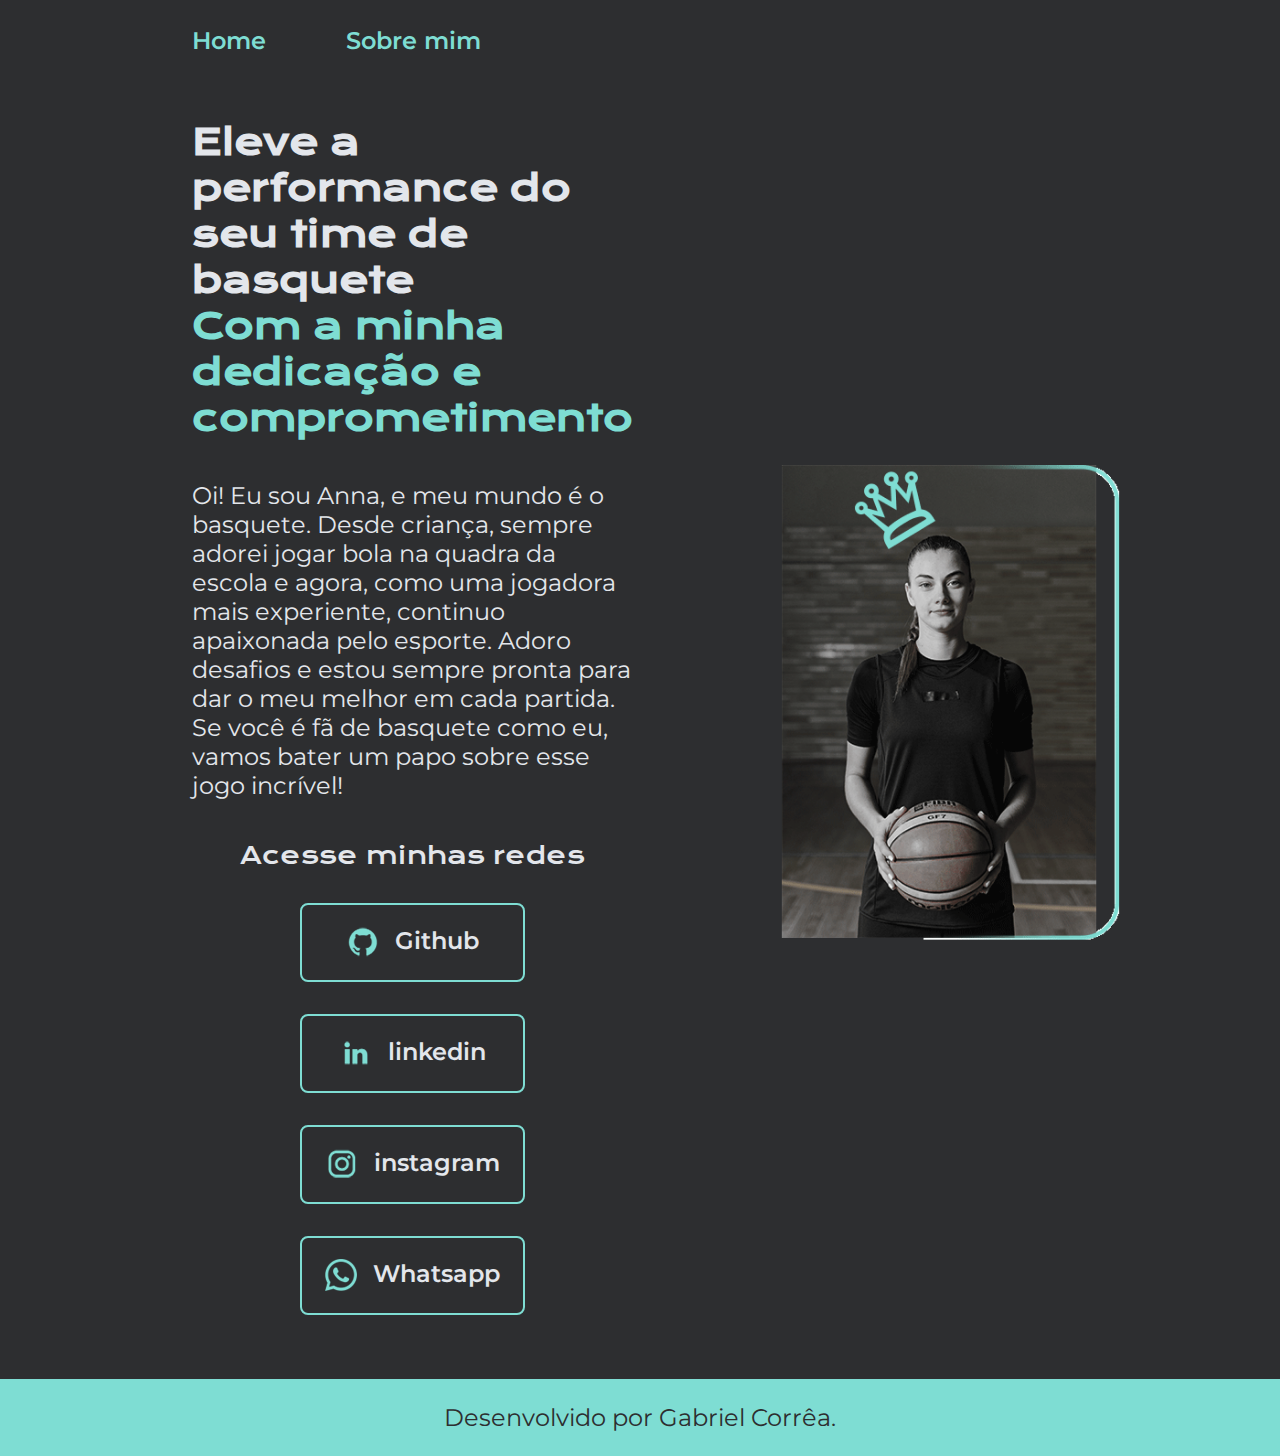
<file: index.html>
<!DOCTYPE html>
<html lang="pt-br">

<head>
    <meta charset="UTF-8">
    <meta http-equiv="X-UA-Compatible" content="IE=edge">
    <meta name="viewport" content="width=device-width, initial-scale=1.0">
    <title>Portifolio</title>
    <link rel="stylesheet" href="./styles/style.css">
</head>

<body>
    <header class="cabecalho">
        <nav class="cabecalho__menu">
            <a class="cabecalho__menu__link" href="index.html">Home</a>
            <a class="cabecalho__menu__link" href="about.html">Sobre mim</a>
        </nav>
    </header>
    <main class="apresentacao">
        <section class="apresentacao__conteudo">
            <h1 class="apresentacao__conteudo__titulo">Eleve a performance do seu time de basquete<br><strong 
            class="titulo-destaque">Com a minha dedicação e comprometimento
            </strong></h1>
            <p class="apresentacao__conteudo__texto">Oi! Eu sou Anna, e meu mundo é o basquete. Desde criança, sempre adorei jogar bola na quadra da escola e agora, como uma jogadora mais experiente, continuo apaixonada pelo esporte. Adoro desafios e estou sempre pronta para dar o meu melhor em cada partida. Se você é fã de basquete como eu, vamos bater um papo sobre esse jogo incrível!</p>
            <div class="apresentacao__links">
                <h2 class="apresentacao__links__subtitulo">Acesse minhas redes</h2>
                <a class="apresentacao__links__navegacao" href="https://github.com/Gabriel-Guanais">
                    <img src="./assets/git hub.png">
                    Github
                </a>
                <a class="apresentacao__links__navegacao" href="https://www.linkedin.com/in/gabriel-guanais-dev/">
                    <img src="./assets/linkdin.png">
                    linkedin
                </a>
                <a class="apresentacao__links__navegacao" href="https://www.instagram.com/gabriel_guanais/">
                    <img src="./assets/instagram.png">
                    instagram
                </a>
                <a class="apresentacao__links__navegacao" href="https://whatsgb.com.br">
                    <img src="./assets/whatazap.png">
                    Whatsapp
                </a>
            </div>
        </section>
        <img class="apresentacao__imagem" src="./assets/basquete.gif" alt="Foto de basquete">
    </main>
    <footer class="rodape">
        <p>Desenvolvido por Gabriel Corrêa.</p>
    </footer>
</body>

</html>
</file>
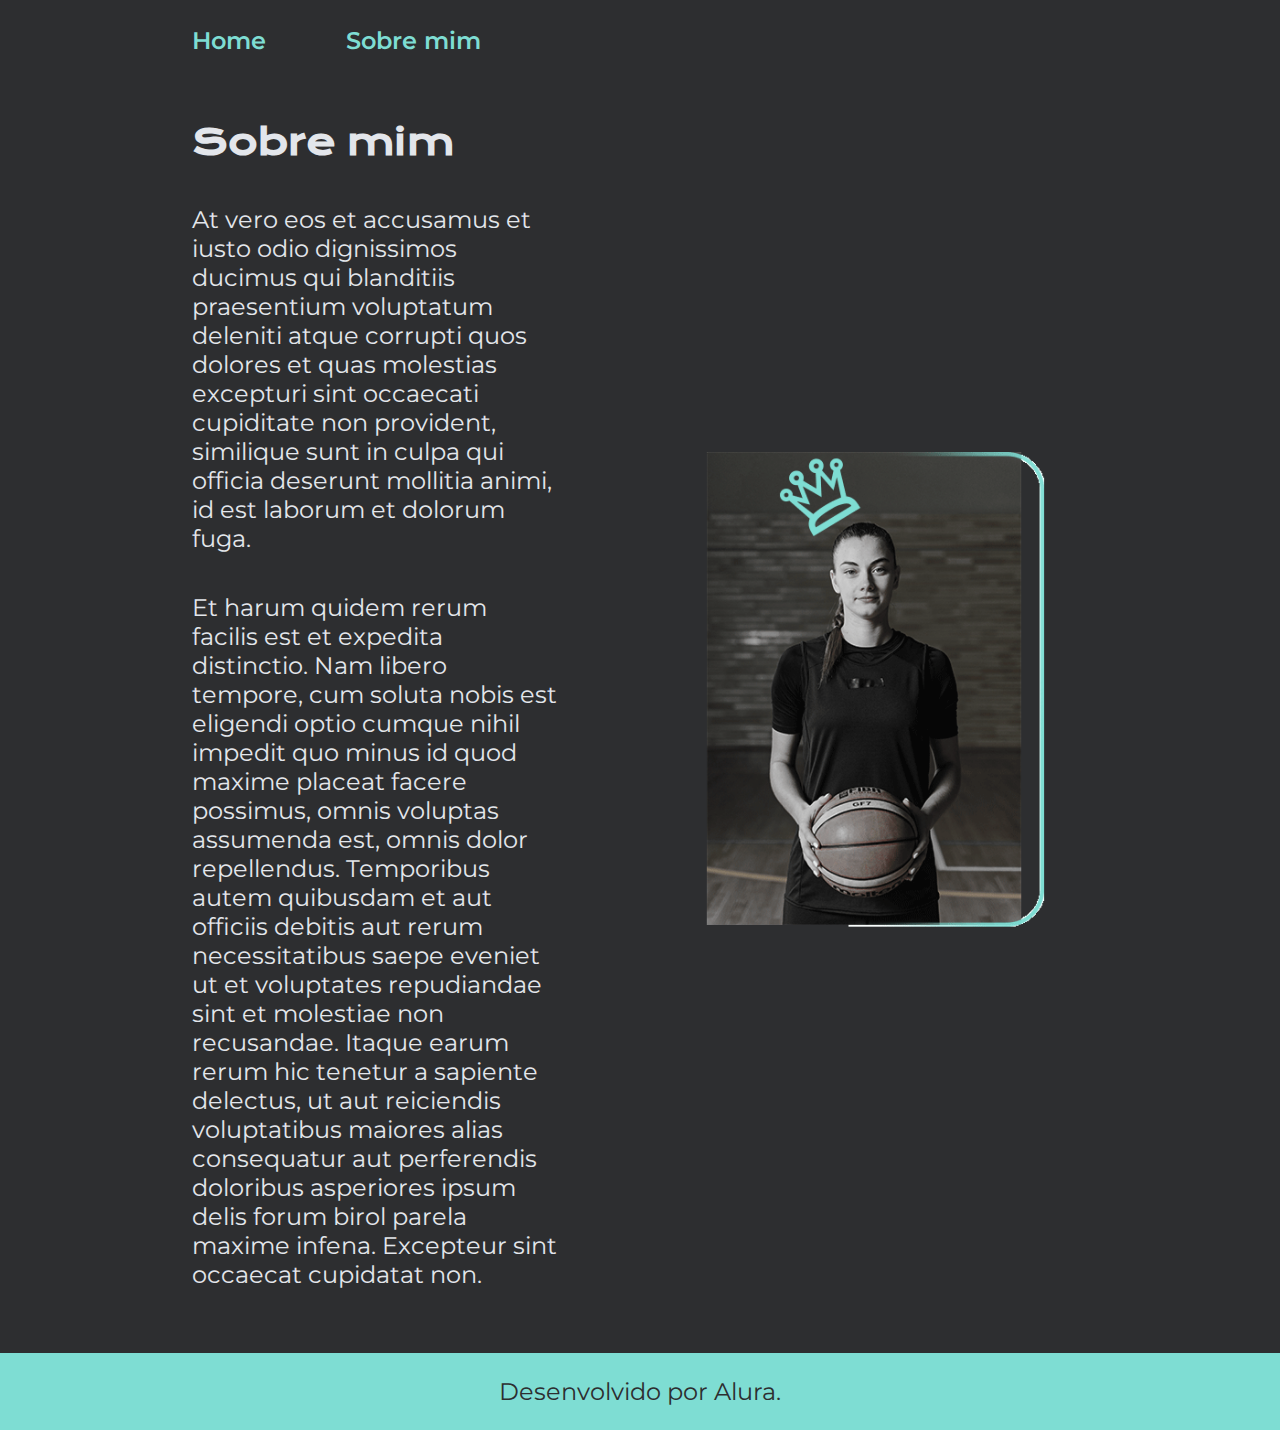
<file: about.html>
<!DOCTYPE html>
<html lang="pt-br">

<head>
    <meta charset="UTF-8">
    <meta http-equiv="X-UA-Compatible" content="IE=edge">
    <meta name="viewport" content="width=device-width, initial-scale=1.0">
    <title>Sobre mim</title>
    <link rel="stylesheet" href="./styles/style.css">
</head>

<body>
    <header class="cabecalho">
        <nav class="cabecalho__menu">
            <a class="cabecalho__menu__link" href="index.html">Home</a>
            <a class="cabecalho__menu__link" href="about.html">Sobre mim</a>
        </nav>
    </header>

    <main class="apresentacao">
        <section class="apresentacao__conteudo">
            <h1 class="apresentacao__conteudo__titulo">Sobre mim</h1>
            <p class="apresentacao__conteudo__texto">At vero eos et accusamus et iusto odio dignissimos ducimus qui blanditiis praesentium voluptatum deleniti
                atque corrupti quos dolores et quas molestias excepturi sint occaecati cupiditate non provident,
                similique sunt in culpa qui officia deserunt mollitia animi, id est laborum et dolorum fuga.
            </p>
            <p class="apresentacao__conteudo__texto">
                Et harum quidem rerum facilis est et expedita distinctio. Nam libero tempore, cum soluta nobis est
                eligendi optio cumque nihil impedit quo minus id quod maxime placeat facere possimus, omnis voluptas
                assumenda est, omnis dolor repellendus. Temporibus autem quibusdam et aut officiis debitis aut rerum
                necessitatibus saepe eveniet ut et voluptates repudiandae sint et molestiae non recusandae. Itaque earum
                rerum hic tenetur a sapiente delectus, ut aut reiciendis voluptatibus maiores alias consequatur aut
                perferendis doloribus asperiores ipsum delis forum birol parela maxime infena. Excepteur sint occaecat
                cupidatat non.</p>
        </section>
        <img class="apresentacao__imagem" src="./assets/basquete.gif" alt="Foto da Joana Santos programando">
    </main>

    <footer class="rodape">
        <p>Desenvolvido por Alura.</p>
    </footer>
</body>

</html>
</file>
<file: styles/style.css>
@import url('https://fonts.googleapis.com/css2?family=Krona+One&family=Montserrat:wght@400;600&display=swap');

:root {
    --cor-primaria: #2d2e30;
    --cor-secundaria: #e3e6eb;
    --cor-terciaria: #7eddd3;
    --cor-hover: #54585c;

    --fonte-primaria: 'Krona One', sans-serif;
    --fonte-secundaria: 'Montserrat', sans-serif;
}
*{
    margin: 0;
    padding: 0;
}

body{
    box-sizing: border-box;
    background-color: var(--cor-primaria);
    color: var(--cor-secundaria);
}

.cabecalho{
    padding: 2% 0% 0% 15%;
}
.cabecalho__menu{
    display: flex;
    gap: 80px;
}
.cabecalho__menu__link{
    font-family: var(--fonte-secundaria);
    font-size: 1.5rem;
    font-weight: 600;
    color: var(--cor-terciaria);
    text-decoration: none;
}
.apresentacao{
    padding: 5% 15%;
    display: flex;
    align-items: center;
    justify-content: space-between;
    gap: 82px;
}
.apresentacao__conteudo{
    width: 50%;
    display: flex;
    flex-direction: column;
    gap: 40px;
}

.apresentacao__conteudo__titulo{
    font-size: 2.25rem;
    font-family: var(--fonte-primaria);
}
.titulo-destaque{
    color: var(--cor-terciaria);
}
.apresentacao__conteudo__texto{
    font-size: 1.5rem;
    font-family: var(--fonte-secundaria);
}

.apresentacao__links{
    display: flex;
    flex-direction: column;
    justify-content: space-between;
    align-items: center;
    gap: 32px;
}
.apresentacao__links__subtitulo{
    font-family: var(--fonte-primaria);
    font-weight: 400;
    font-size: 1.5rem;
}
.apresentacao__links__navegacao{
    display: flex;
    justify-content: center;
    gap: 16px;
    border: 2px solid var(--cor-terciaria);
    width: 50%;
    text-align: center;
    border-radius: 8px;
    font-size: 1.5rem;
    font-weight: 600;
    padding: 21.5px 0;
    text-decoration: none;
    color: var(--cor-secundaria);
    font-family: var(--fonte-secundaria);
}
.apresentacao__links__navegacao:hover{
    background-color: var(--cor-hover);
}
.apresentacao__imagem{
    width: 50%;
}
.rodape{
    color: var(--cor-primaria);
    background-color: var(--cor-terciaria);
    padding: 24px;
    text-align: center;
    font-family: var(--fonte-secundaria);
    font-size: 1.5rem;
    font-weight: 400;
}

@media (max-width: 1200px) {
    .cabecalho{
         padding: 10%;  
    }
    .cabecalho__menu{
        justify-content: center;
    }
    .apresentacao{
        flex-direction: column-reverse;
        padding: 5%;
    }
    .apresentacao__conteudo{
        width: auto;
    }
}
</file>
